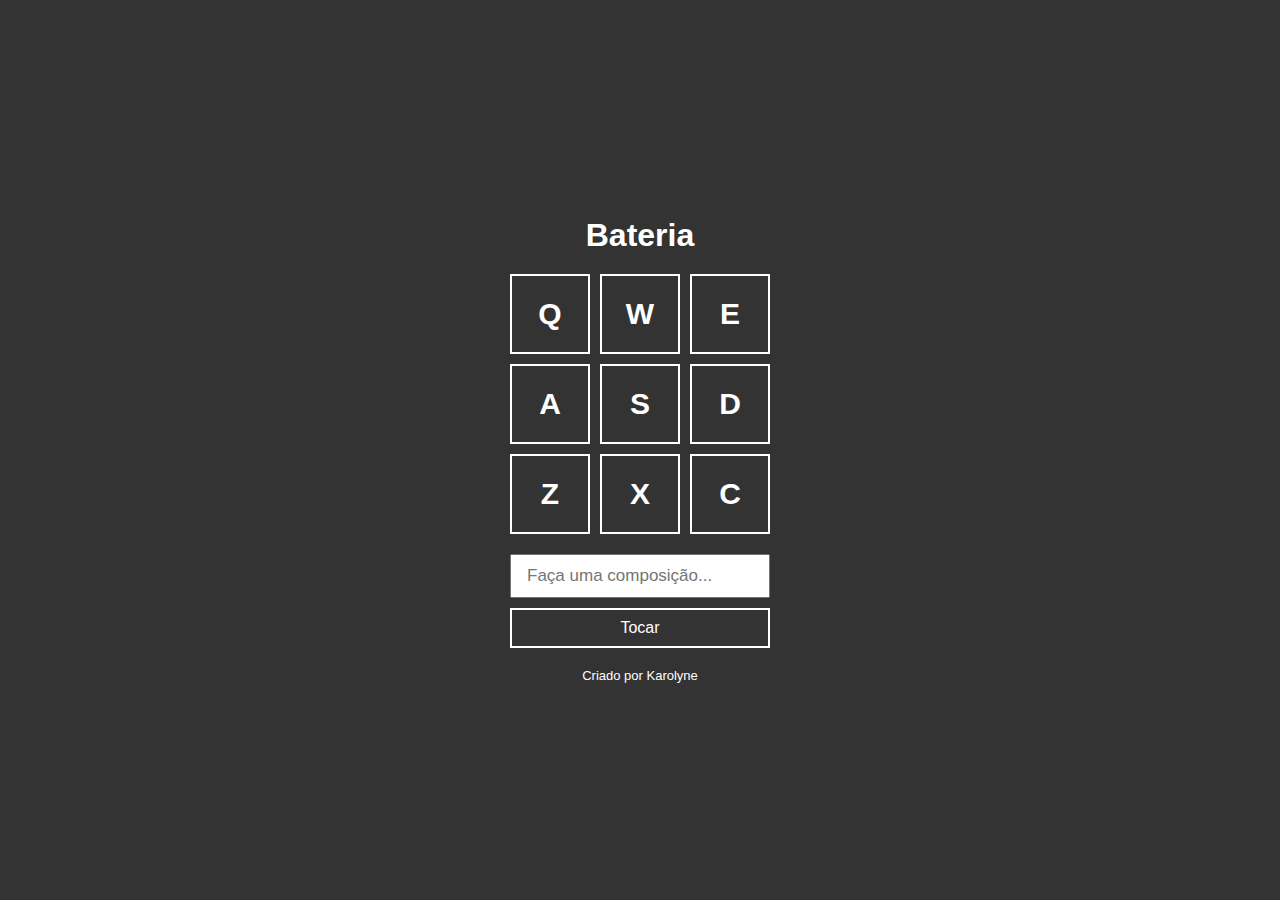
<file: projeto bateria/index.html>
<!DOCTYPE html>
<html lang="pt">
<head>
    <meta charset="UTF-8">
    <meta http-equiv="X-UA-Compatible" content="IE=edge">
    <meta name="viewport" content="width=device-width, initial-scale=1.0">
    <title>Bateria</title>
    <link rel="stylesheet" href="style.css" />
</head>
<body>
    <h1>Bateria</h1>

    <div class="keys">
        <div data-key="keyq" class="key">Q</div>
        <div data-key="keyw" class="key">W</div>
        <div data-key="keye" class="key">E</div>

        <div data-key="keya" class="key">A</div>
        <div data-key="keys" class="key">S</div>
        <div data-key="keyd" class="key">D</div>

        <div data-key="keyz" class="key">Z</div>
        <div data-key="keyx" class="key">X</div>
        <div data-key="keyc" class="key">C</div>
    </div>
    <div class="composer">
        <input type="text" id="input" placeholder="Faça uma composição..." />
        <button>Tocar</button>
    </div>

    <footer>Criado por Karolyne</footer>

    <audio id="s_keyq" src="sounds/keyq.wav"></audio>
    <audio id="s_keyw" src="sounds/keyw.wav"></audio>
    <audio id="s_keye" src="sounds/keye.wav"></audio>
    <audio id="s_keya" src="sounds/keya.wav"></audio>
    <audio id="s_keys" src="sounds/keys.wav"></audio>
    <audio id="s_keyd" src="sounds/keyd.wav"></audio>
    <audio id="s_keyz" src="sounds/keyz.wav"></audio>
    <audio id="s_keyx" src="sounds/keyx.wav"></audio>
    <audio id="s_keyc" src="sounds/keyc.wav"></audio>
    
    <script src="script.js"></script>
</body>
</html>
</file>
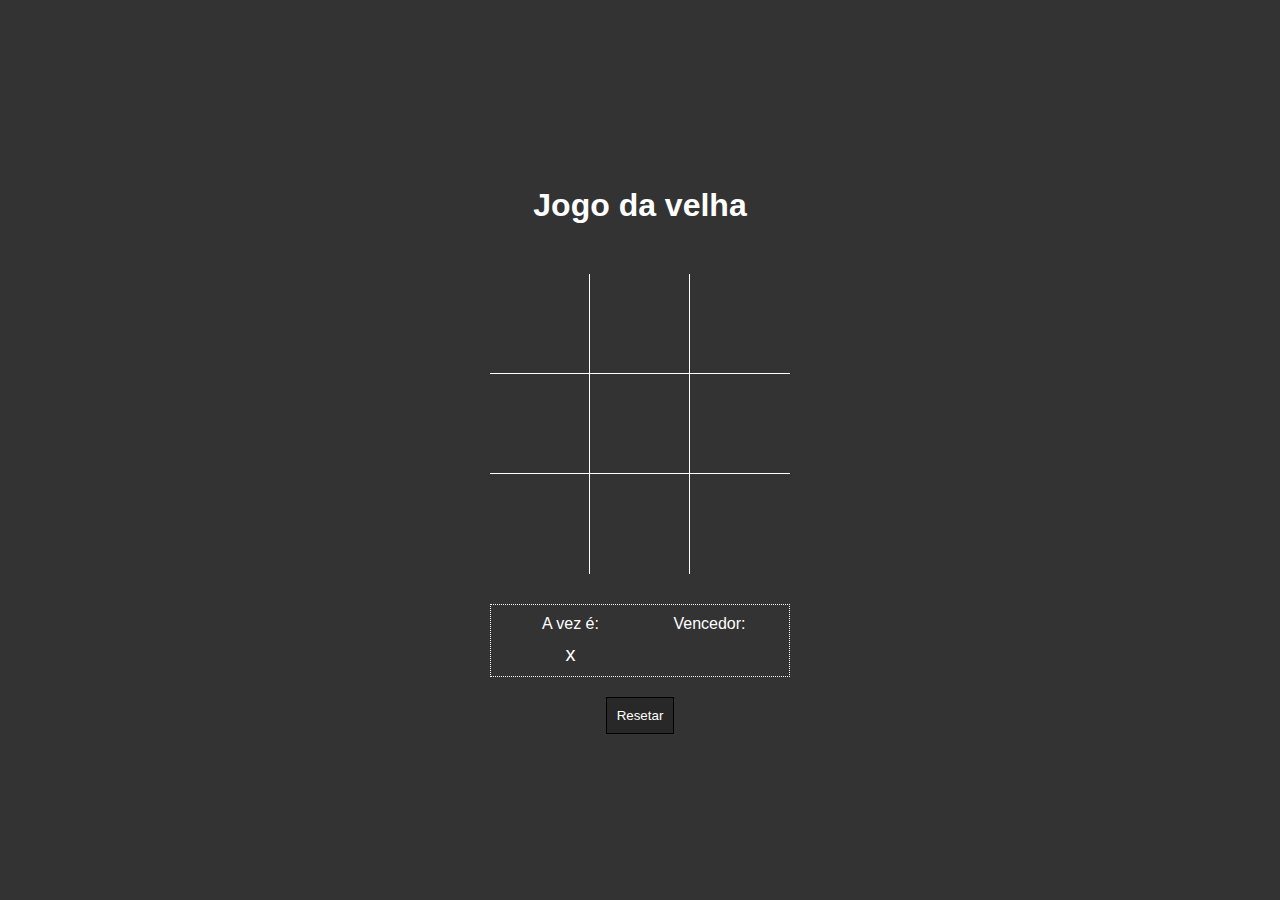
<file: projeto jogo da velha/index.html>
<!DOCTYPE html>
<html lang="pt">
<head>
    <meta charset="UTF-8">
    <meta http-equiv="X-UA-Compatible" content="IE=edge">
    <meta name="viewport" content="width=device-width, initial-scale=1.0">
    <title>Jogo da velha</title>
    <link rel="stylesheet" href="style.css" />
</head>
<body>
    <h1>Jogo da velha</h1>

    <div class="area">
        <div data-item="a1" class="item b r"></div>
        <div data-item="a2" class="item b r"></div>
        <div data-item="a3" class="item b"></div>

        <div data-item="b1" class="item b r"></div>
        <div data-item="b2" class="item b r"></div>
        <div data-item="b3" class="item b"></div>

        <div data-item="c1" class="item r"></div>
        <div data-item="c2" class="item r"></div>
        <div data-item="c3" class="item"></div>
    </div>

    <div class="info">
        <div class="infoitem">
            <div class="infotitulo">A vez é:</div>
            <div class="infocorpo vez">--</div>
        </div>
        <div class="infoitem">
            <div class="infotitulo">Vencedor:</div>
            <div class="infocorpo resultado">--</div>
        </div>
    </div>

    <button class="reset">Resetar</button>

    <script src="script.js"></script>
</body>
</html>
</file>
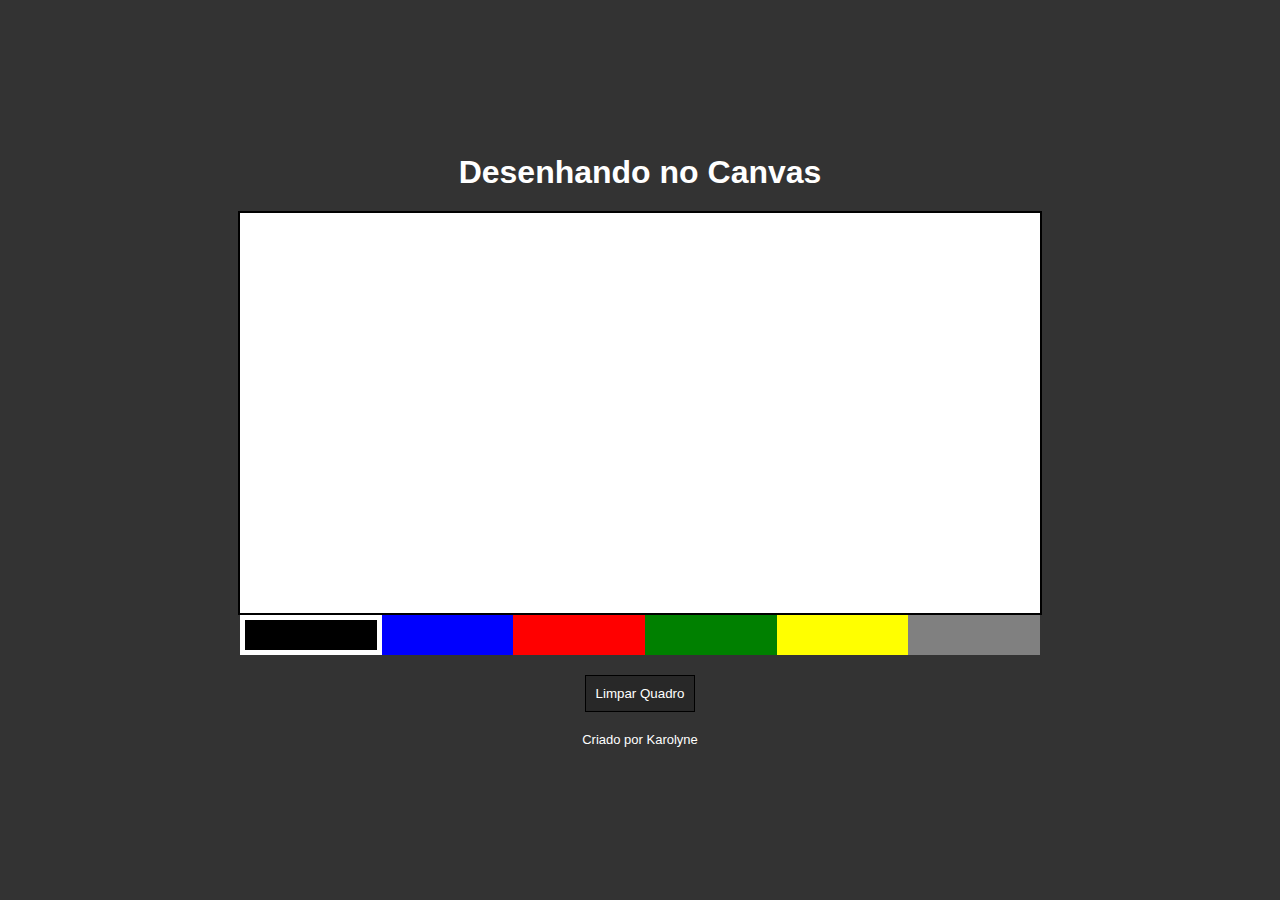
<file: projeto quadro de desenho/index.html>
<!DOCTYPE html>
<html lang="pt">
<head>
    <meta charset="UTF-8">
    <meta http-equiv="X-UA-Compatible" content="IE=edge">
    <meta name="viewport" content="width=device-width, initial-scale=1.0">
    <title>Desenhando no Canvas</title>
    <link rel="stylesheet" href="style.css" />
</head>
<body>
    <h1>Desenhando no Canvas</h1>

    <canvas id="tela" width="800" height="400"></canvas>

    <div class="colorArea">
        <div data-color="black" style="background-color: black" class="color active"></div>
        <div data-color="blue" style="background-color: blue" class="color"></div>
        <div data-color="red" style="background-color: red" class="color"></div>
        <div data-color="green" style="background-color: green" class="color"></div>
        <div data-color="yellow" style="background-color: yellow" class="color"></div>
        <div data-color="gray" style="background-color: gray" class="color"></div>
    </div>

    <button class="clear">Limpar Quadro</button>

    <footer>Criado por Karolyne</footer>

    <script src="script.js"></script>
</body>
</html>
</file>
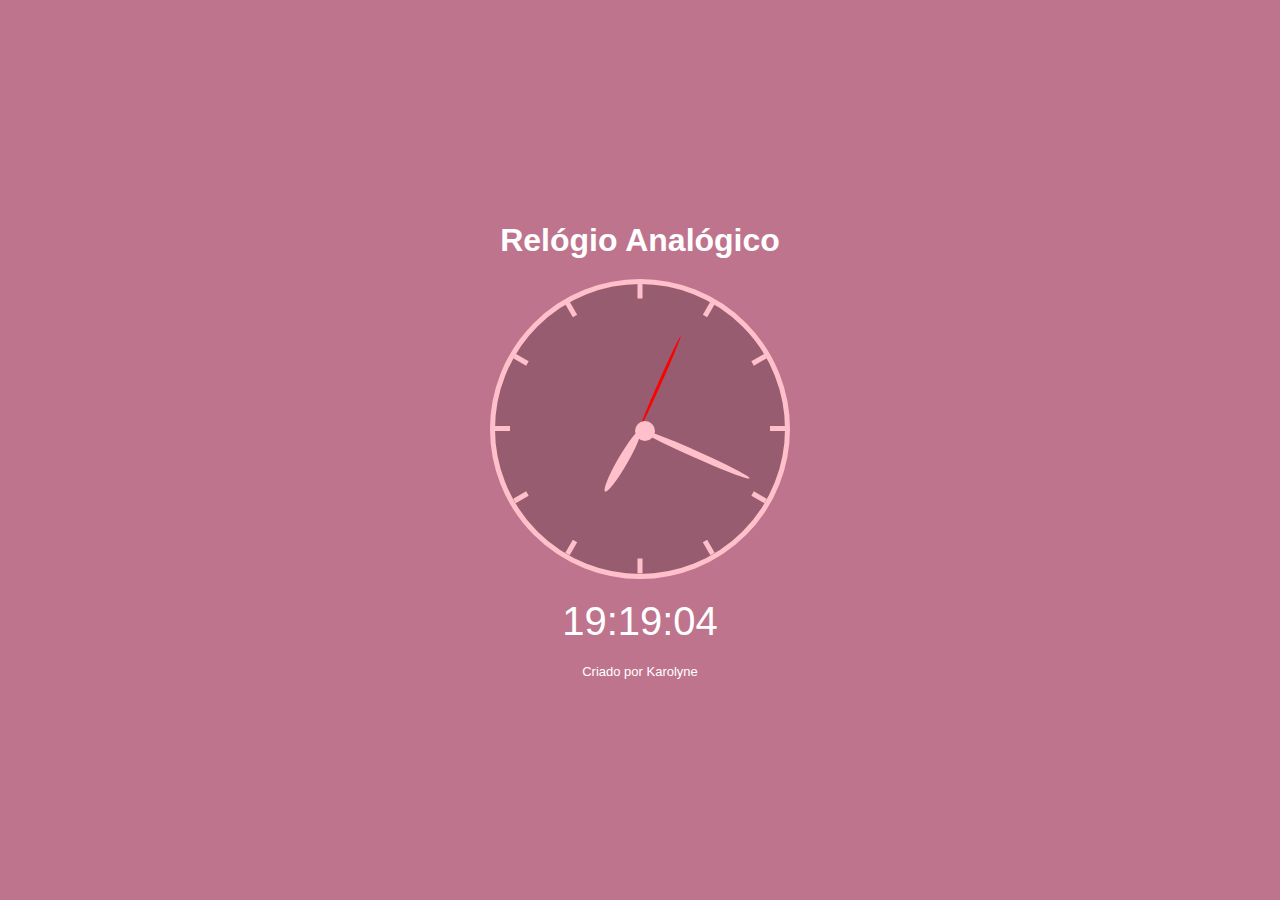
<file: projeto relógio/index.html>
<!DOCTYPE html>
<html lang="pt">
<head>
    <meta charset="UTF-8">
    <meta http-equiv="X-UA-Compatible" content="IE=edge">
    <meta name="viewport" content="width=device-width, initial-scale=1.0">
    <title>Relógio Analógico</title>
    <link rel="stylesheet" href="style.css" />
</head>
<body>
    <h1>Relógio Analógico</h1>

    <div class="relogio">
        <div class="riscos">
            <div class="risco" style="transform: rotate(0deg)"><div class="ponto"></div></div>
            <div class="risco" style="transform: rotate(30deg)"><div class="ponto"></div></div>
            <div class="risco" style="transform: rotate(60deg)"><div class="ponto"></div></div>
            <div class="risco" style="transform: rotate(90deg)"><div class="ponto"></div></div>
            <div class="risco" style="transform: rotate(120deg)"><div class="ponto"></div></div>
            <div class="risco" style="transform: rotate(150deg)"><div class="ponto"></div></div>
            <div class="risco" style="transform: rotate(180deg)"><div class="ponto"></div></div>
            <div class="risco" style="transform: rotate(210deg)"><div class="ponto"></div></div>
            <div class="risco" style="transform: rotate(240deg)"><div class="ponto"></div></div>
            <div class="risco" style="transform: rotate(270deg)"><div class="ponto"></div></div>
            <div class="risco" style="transform: rotate(300deg)"><div class="ponto"></div></div>
            <div class="risco" style="transform: rotate(330deg)"><div class="ponto"></div></div>
        </div>
        <div class="ponteiros">
            <div class="p p_s"></div>
            <div class="p p_m"></div>
            <div class="p p_h"></div>
            <div class="encaixe"></div>
        </div>
    </div>
    <div class="digital">--:--:--</div>

    <footer>Criado por Karolyne</footer>

    <script src="script.js"></script>
</body>
</html>
</file>
<file: projeto bateria/style.css>
* {
    margin: 0;
    padding: 0;
    box-sizing: border-box;
}
body {
    display: flex;
    min-height: 100vh;
    justify-content: center;
    align-items: center;
    flex-direction: column;
    background-color: #333;
    font-family: Arial, Helvetica, sans-serif;
}

h1 {
    color: #FFF;
    margin-bottom: 20px;
}
.keys {
    display: grid;
    grid-template-columns: repeat(3, 1fr);
    gap: 10px;
}
.key {
    width: 80px;
    height: 80px;
    border: 2px solid #FFF;
    color: #FFF;
    display: flex;
    justify-content: center;
    align-items: center;
    font-size: 30px;
    font-weight: bold;
}
.key.active {
    border: 2px solid #FF0;
    color: #FF0;
}

.composer {
    width: 260px;
    margin-top: 20px;
}
.composer #input {
    width: 100%;
    outline: none;
    font-size: 17px;
    padding: 10px 15px;
}
.composer button {
    width: 100%;
    height: 40px;
    background: none;
    border: 2px solid #FFF;
    color: #FFF;
    font-size: 16px;
    margin-top: 10px;
    cursor: pointer;
}
.composer button:hover {
    background-color: rgba(0, 0, 0, 0.2);
}

footer {
    margin-top: 20px;
    color: #FFF;
    font-size: 13px;
}
</file>
<file: projeto jogo da velha/style.css>
* {
    margin: 0;
    padding: 0;
    box-sizing: border-box;
}

body {
    display: flex;
    min-height: 100vh;
    justify-content: center;
    align-items: center;
    flex-direction: column;
    background-color: #333;
    font-family: Arial, Helvetica, sans-serif;
}

h1 {
    color: #FFF;
    margin: 20px 0;
}

.area {
    width: 300px;
    display: grid;
    grid-template-columns: repeat(3, 1fr);
    margin-top: 30px;
}
.area .item {
    width: 100px;
    height: 100px;
    display: flex;
    justify-content: center;
    align-items: center;
    font-size: 60px;
    font-weight: bold;
    color: #FFF;
    cursor: pointer;
}
.item:hover {
    background-color: rgba(0, 0, 0, 0.1);
}

.item.t {
    border-top: 1px solid #FFF;
}
.item.l {
    border-left: 1px solid #FFF;
}
.item.r {
    border-right: 1px solid #FFF;
}
.item.b {
    border-bottom: 1px solid #FFF;
}

.info {
    width: 300px;
    display: flex;
    margin-top: 30px;
    border: 1px dotted #FFF;
    padding: 10px;
}
.infoitem {
    flex: 1;
}
.infotitulo {
    text-align: center;
    color: #FFF;
    margin-bottom: 10px;
}
.infocorpo {
    text-align: center;
    color: #FFF;
    font-size: 20px;
}

.reset {
    border: 1px solid #000;
    background-color: rgba(0, 0, 0, 0.2);
    color: #FFF;
    padding: 10px;
    margin-top: 20px;
}
</file>
<file: projeto quadro de desenho/style.css>
* {
    margin: 0;
    padding: 0;
    box-sizing: border-box;
}

body {
    display: flex;
    min-height: 100vh;
    justify-content: center;
    align-items: center;
    flex-direction: column;
    background-color: #333;
    font-family: Arial, Helvetica, sans-serif;
}

h1 {
    color: #FFF;
    margin-bottom: 20px;
}

#tela {
    border: 2px solid #000;
    background-color: #FFF;
    cursor: crosshair;
}

.colorArea {
    width: 800px;
    display: flex;
}
.color {
    flex: 1;
    height: 40px;
    cursor: pointer;
}
.color.active {
    border: 5px solid #FFF;
}

.clear {
    border: 1px solid #000;
    background-color: rgba(0, 0, 0, 0.2);
    color: #FFF;
    padding: 10px;
    margin-top: 20px;
    cursor: pointer;
}

footer {
    margin-top: 20px;
    color: #FFF;
    font-size: 13px;
}
</file>
<file: projeto relógio/style.css>
* {
    margin: 0;
    padding: 0;
    box-sizing: border-box;
}

body {
    display: flex;
    min-height: 100vh;
    justify-content: center;
    align-items: center;
    flex-direction: column;
    background-color: #b15473d0;
    font-family: Arial, Helvetica, sans-serif;
}

h1 {
    color: #FFF;
    margin-bottom: 20px;
}

.relogio {
    width: 300px;
    height: 300px;
    border: 5px solid pink;
    border-radius: 50%;
    background-color: rgba(0, 0, 0, 0.2);
}

.riscos {
    width: 100%;
    height: 100%;
    padding-left: 50%;
    padding-top: 50%;
    margin-top: -3px;
}
.risco {
    width: 145px;
    height: 5px;
    position: absolute;
    transform-origin: left;
    display: flex;
    justify-content: flex-end;
}
.risco .ponto {
    width: 15px;
    height: 100%;
    background-color: pink;
}

.ponteiros {
    width: 100%;
    height: 100%;
    padding-left: 50%;
    padding-top: 50%;
    margin-top: -100%;
}
.p {
    transform-origin: left;
    transform: rotate(0deg);
    border-radius: 50%;
    position: absolute;
}

.p_s {
    width: 100px;
    height: 3px;
    background-color: #F00;
}
.p_m {
    width: 120px;
    height: 7px;
    background-color: pink;
}
.p_h {
    width: 70px;
    height: 10px;
    background-color: pink;
}
.encaixe {
    width: 20px;
    height: 20px;
    background-color: pink;
    border-radius: 50%;
    position: absolute;
    margin-top: -5px;
    margin-left: -5px;
}
.digital {
    color: #FFF;
    font-size: 40px;
    margin-top: 20px;
}

footer {
    margin-top: 20px;
    color: #FFF;
    font-size: 13px;
}
</file>
